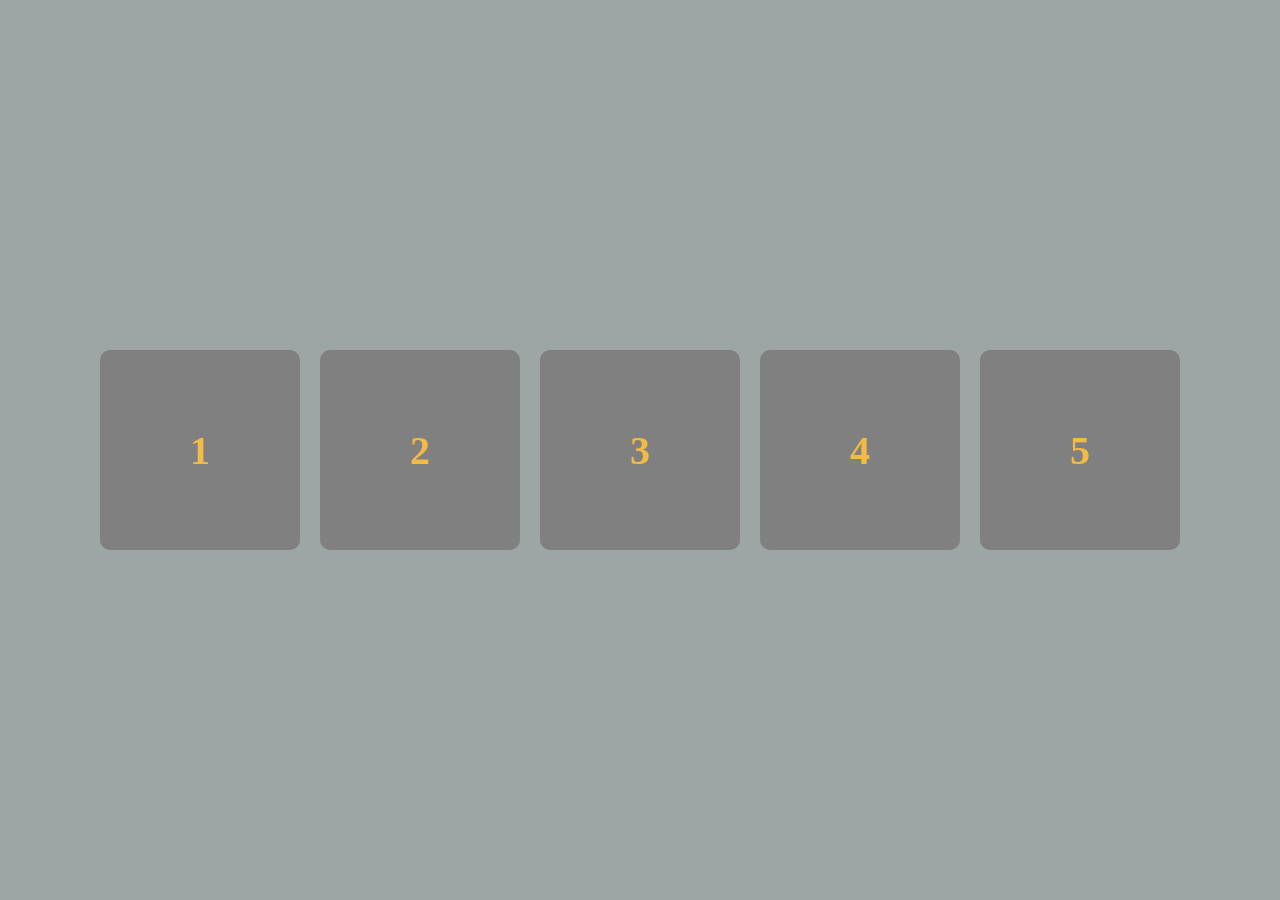
<file: js/Circular-LinkedList/index.html>
<!-- @format -->

<!DOCTYPE html>
<html lang="en">
	<head>
		<meta charset="UTF-8" />
		<meta
			name="viewport"
			content="width=device-width, initial-scale=1.0" />
		<!-- <link
			rel="stylesheet"
			href="./index.css" /> -->
		<style>
			* {
				box-sizing: border-box;
				margin: 0;
				padding: 0;
			}

			.image-container {
				height: 100vh;
				width: 100vw;
				display: flex;
				justify-content: center;
				align-items: center;
			}

			.image {
				width: 200px;
				height: 200px;
				margin: 10px;
				background-color: gray;
				border: 2px solid transparent;
				display: flex;
				justify-content: center;
				align-items: center;
				border-radius: 10px;
			}

			.image.active {
				border-color: red;
			}

			span {
				font-size: 40px;
				font-weight: bolder;
				color: rgb(241, 187, 70);
			}
		</style>
		<title>Circular linkedlist</title>
	</head>
	<body style="background-color: rgb(158, 165, 165)">
		<div class="image-container">
			<div
				class="image"
				id="img1">
				<span>1</span>
			</div>
			<div
				class="image"
				id="img2">
				<span>2</span>
			</div>
			<div
				class="image"
				id="img3">
				<span>3</span>
			</div>
			<div
				class="image"
				id="img4">
				<span>4</span>
			</div>
			<div
				class="image"
				id="img5">
				<span>5</span>
			</div>
		</div>
	</body>
	<!-- <script src="./app.js"></script> -->
	<script>

		let idx = 0;
		let imgs = document.querySelectorAll(".image");
		let len = imgs.length;
		let timer;

		document.addEventListener("keydown", (e) => {
			e.preventDefault();
			if (e.key !== "ArrowRight") return;
			imgs[idx].classList.remove("active");
			idx = (idx + 1) % len;
			imgs[idx].classList.add("active");
			resetTimer();
		});

		function resetTimer() {
			clearTimeout(timer);
			timer = setTimeout(shiftImages, 2000);
		}

		function shiftImages() {
			let curr = imgs[idx];
			let newImg = [];
			console.log(idx);
			console.log(curr);
			console.log(newImg);
			newImg.push(curr);
			// right shift all images by one till the curr tab or img.. 
			for (let img of imgs) {
				if (img === curr) {
					continue;
				}
				newImg.push(img);
			}
			console.log(newImg);
			idx = 0;
			imgs = newImg;
			imgs.forEach((img) => img.classList.remove("active"));

			let all = document.querySelector(".image-container");
			all.children = "";
			for (let img of imgs) {
				all.appendChild(img);
			}
		}
	</script>
</html>
</file>
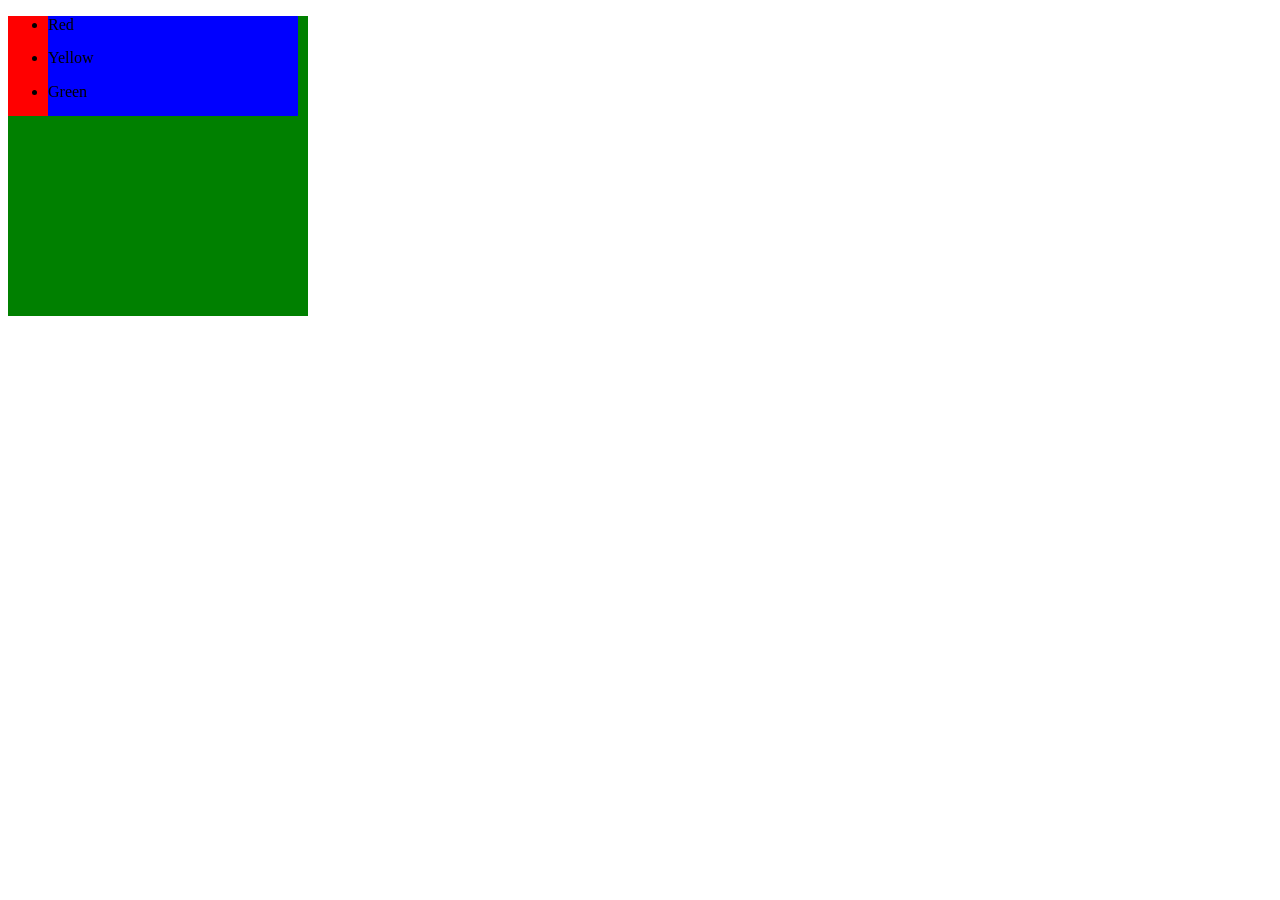
<file: js/level_3/index.html>
<!DOCTYPE html>
<html lang="en">
<head>
    <meta charset="UTF-8">
    <meta name="viewport" content="width=device-width, initial-scale=1.0">
    <link rel="stylesheet" href="./style.css">
    <title>Document</title>
</head>
<body>
    <!-- <h3>Generate a random Color</h3>
    <div id="n1">
        <button id="btn">Generate Color</button>
        <button id="btn1">Reset</button>
        <div id="divi"><p>This is your new Color </p></div>
    </div> -->
    <!-- <input placeholder="Enter something!"></input> -->

    <div>
        <ul>
            <li>Red</li>
            <li>Yellow</li>
            <li>Green</li>
        </ul>
    </div>

    <script src="./app.js"></script>
</body>
</html>
</file>
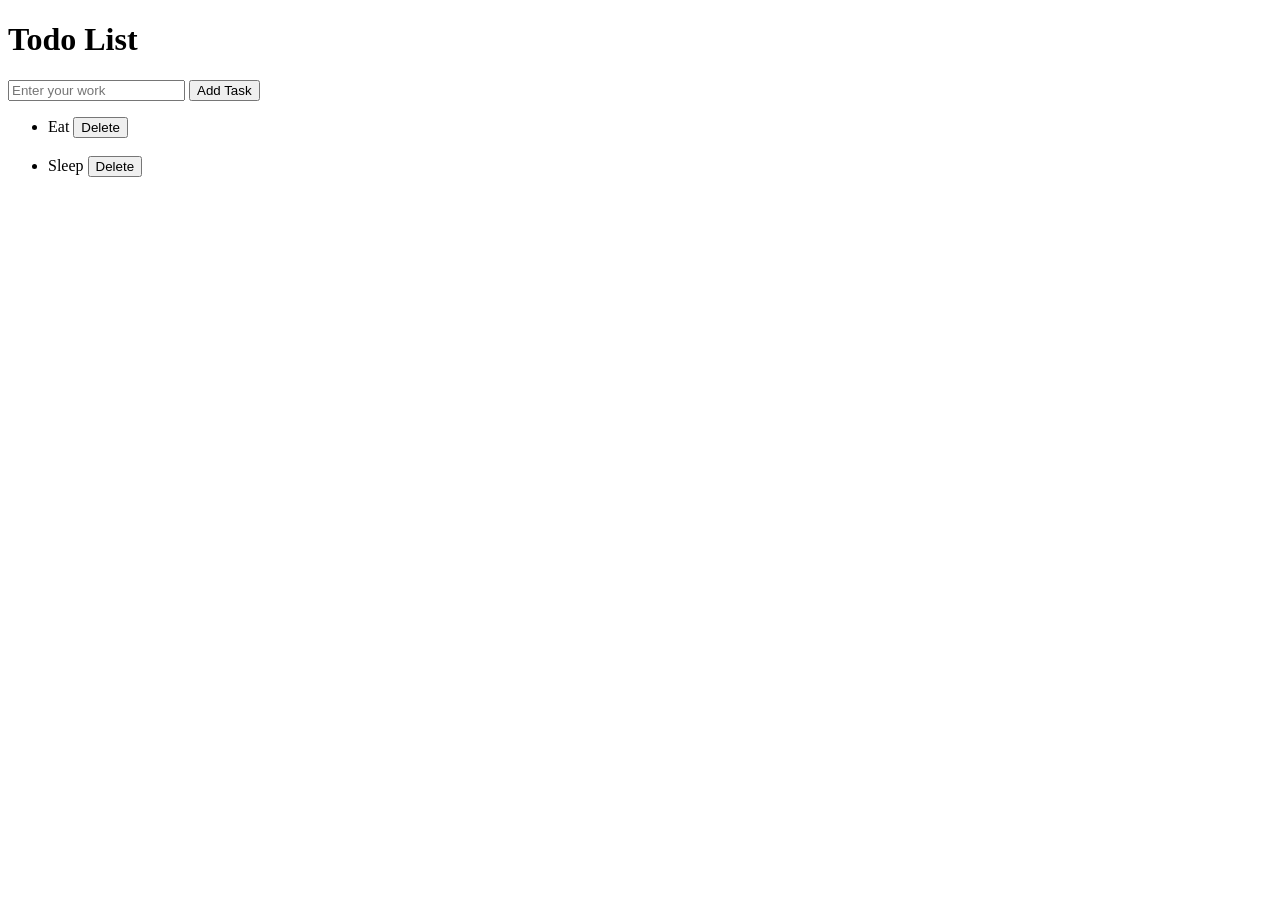
<file: js/level_4/index.html>
<!DOCTYPE html>
<html lang="en">
<head>
    <meta charset="UTF-8">
    <meta name="viewport" content="width=device-width, initial-scale=1.0">
    <title>Document</title>
</head>
<body>
    <!-- <h1>Hello jii</h1> -->
    <!-- <input type="text" placeholder="Enter your text"> -->
    <!-- <script src="./default.js"></script> -->
    <!-- <script src="dependency_promise.js"></script> -->
    <!-- <script src="async_awaits.js"></script> -->
    <!-- <script src="api.js"></script> -->

    <h1>Todo List</h1>
    <input type="text" placeholder="Enter your work">
    <button>Add Task</button>
    <ul>
        <li>Eat <button class="del">Delete</button></li>
        <br>
        <li>Sleep <button class="del">Delete</button></li>
    </ul>
    <script src="todo.js"></script>
</body>
</html>
</file>
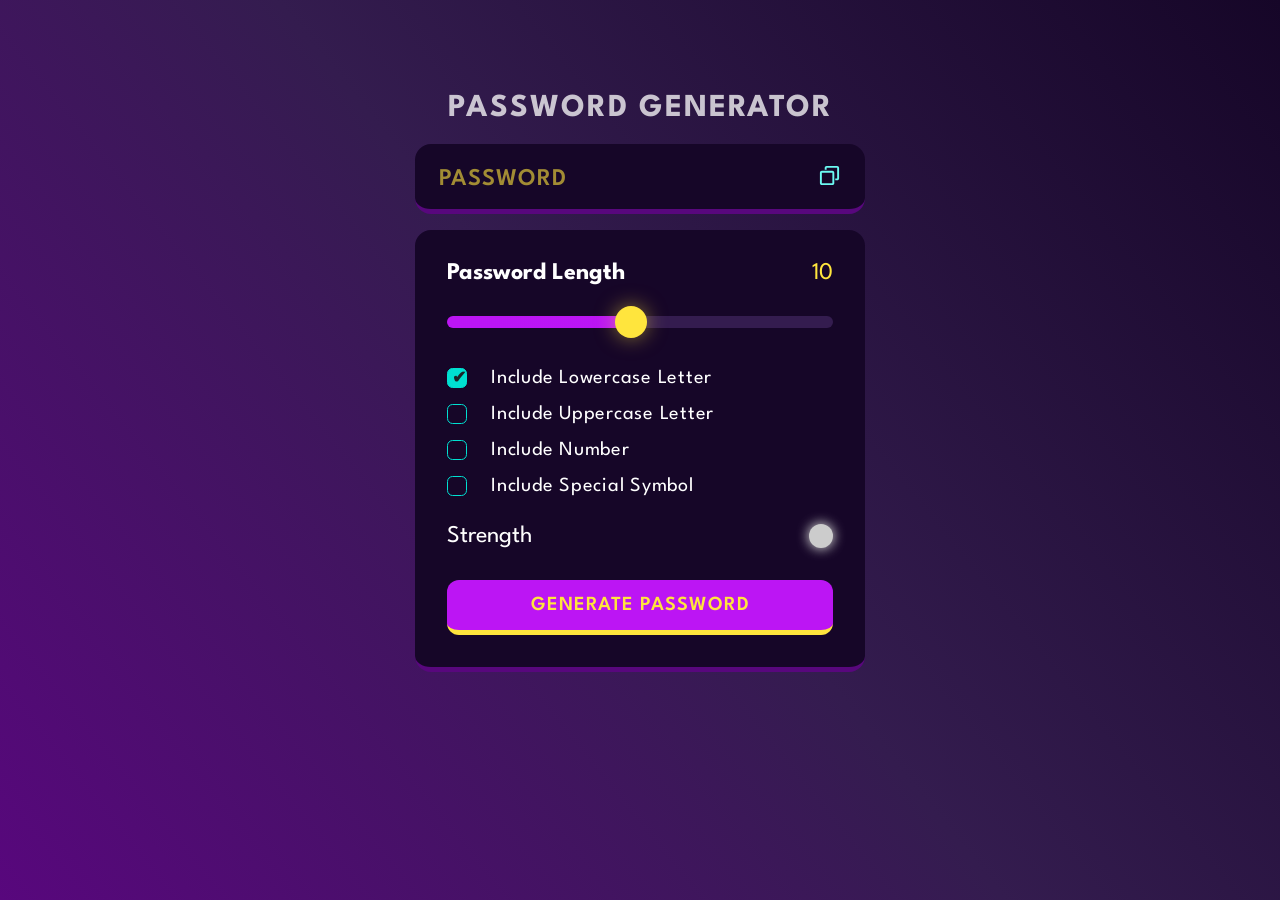
<file: js/pass_generator/index.html>
<!DOCTYPE html>
<html lang="en">
<head>
    <meta charset="UTF-8">
    <meta name="viewport" content="width=device-width, initial-scale=1.0">
    <link rel="preconnect" href="https://fonts.googleapis.com" />
    <link rel="preconnect" href="https://fonts.gstatic.com" crossorigin />
    <link
        href="https://fonts.googleapis.com/css2?family=League+Spartan:wght@100;200;300;400;600&display=swap"
        rel="stylesheet"
    />
    <title>Password-Generator</title>
    <link rel="stylesheet" href="./style.css">
</head>
<body>
    <div class="wrapper">
        <div class="container">
        <h1>Password Generator</h1>
        <div class="display-container">
            <input placeholder="password" readonly display-password class="display-text">
            <button class="copy-btn" pass-btn>
                <span class="navigator-text" copy-data></span>
                <img src="./copy_icon.svg" alt="copy-icon" class="copy-icon">
            </button>
        </div>

        <!-- input-container -->
        <div class="input-container">
        <div class="pass-len">
            <h2>Password Length</h2>
            <p data-len>0</p>
        </div>

        <!-- slider -->
        <input type="range" min="1" max="20" class="slider" data-len-slider>
    
            <!-- checkbox -->
            <div class="check">
                <input id="lowercase" type="checkbox">
                <label for="lowercase">Include Lowercase Letter</label>
            </div>
            <div class="check">
                <input id="uppercase" type="checkbox">
                <label for="uppercase">Include Uppercase Letter</label>
            </div>

            <div class="check">
                <input id="number" type="checkbox">
                <label for="number">Include Number</label>
            </div>
            <div class="check">
                <input id="symbol" type="checkbox">
                <label for="symbol">Include Special Symbol</label>
            </div>

            <!-- strength -->
            <div class="strength">
                <p>Strength</p>
                <div class="circle" data-indicator></div>
            </div>

            <!-- button -->
            <button class="generate-password">Generate Password </button>
        </div>

    </div>
</div>

    <script src="./app.js"></script>
</body>
</html>
</file>
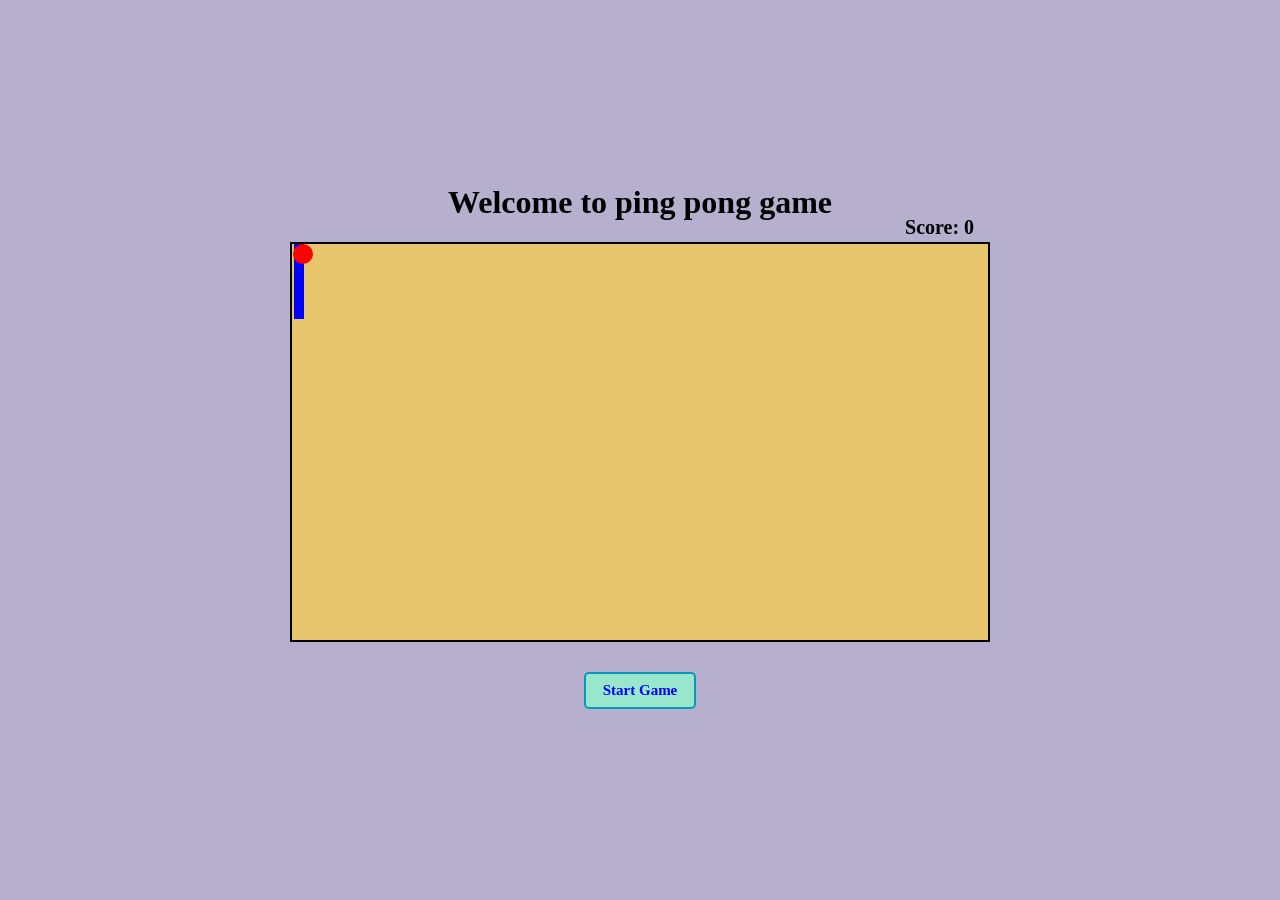
<file: js/ping_pong/index.html>
<!DOCTYPE html>
<html lang="en">
<head>
    <meta charset="UTF-8">
    <meta name="viewport" content="width=device-width, initial-scale=1.0">
    <title>Ping Pong</title>
    <link rel="stylesheet" href="style.css">
</head>
<body>

    <h1>Welcome to ping  pong game</h1>
    <!-- <span>Score:</span> -->
    <div id="ping-pong-table">
        <p id="score">Score: </p>
        <div id="paddle"></div>

        <div id="ball"></div>
    </div>

    <button></button>

    <!-- <button class="btn">start</button> -->

    <script src="app.js"></script>
</body>
</html>
</file>
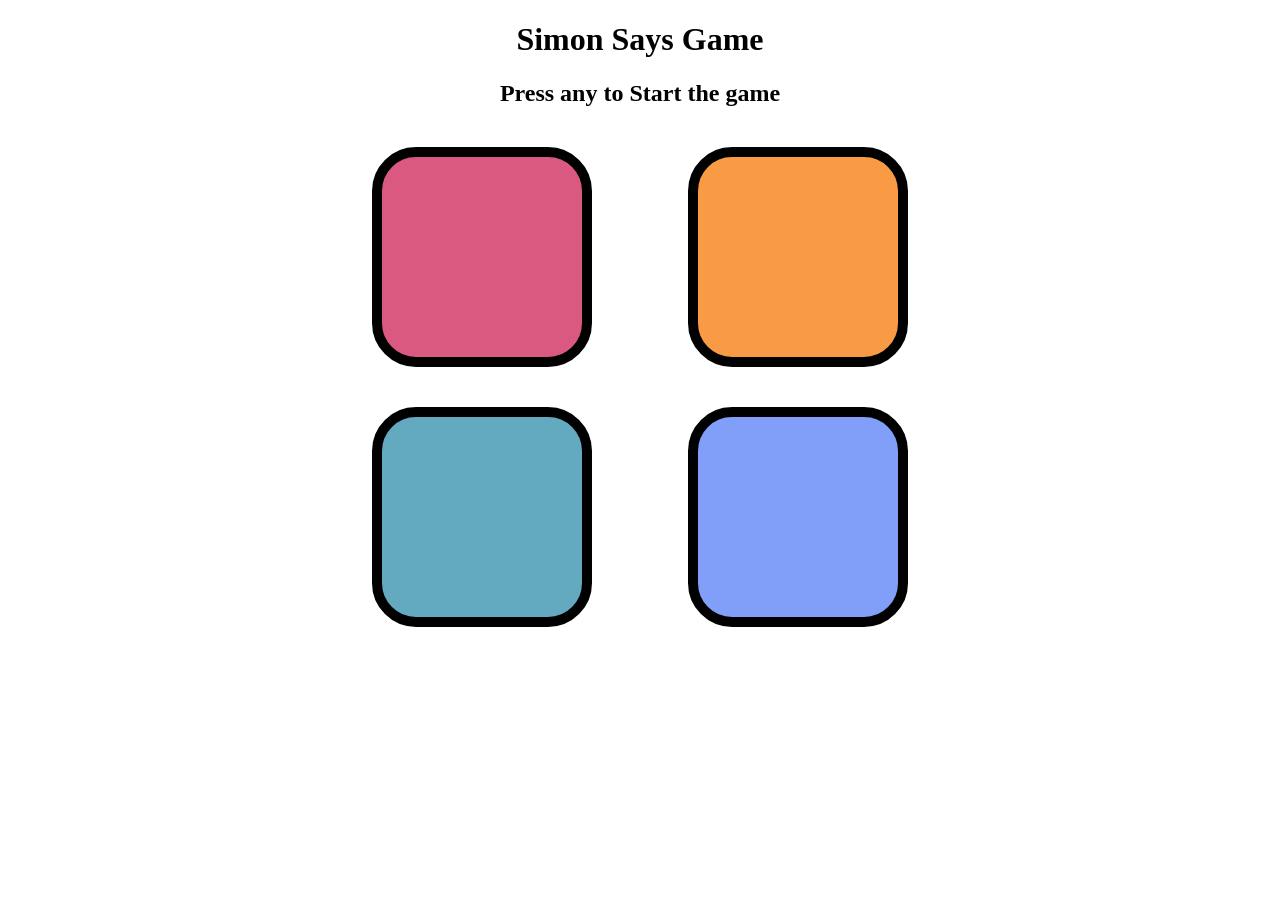
<file: js/simon_game/index.html>
<!DOCTYPE html>
<html lang="en">
<head>
    <meta charset="UTF-8">
    <meta name="viewport" content="width=device-width, initial-scale=1.0">
    <link rel="stylesheet" href="style.css">
    <title>Simon Says Game</title>
</head>
<body>
    <h1>Simon Says Game</h1>
    <h3></h3>
    <h2>Press any to Start the game</h2>

    <div class="container">
        <div id="red" class="btn red" type="button"></div>
        <div id="yellow" class="btn yellow" type="button"></div>
        <div id="green" class="btn green" type="button"></div>
        <div id="purple" class="btn purple" type="button"></div>
    </div>

    <script src="./app.js"></script>
</body>
</html>
</file>
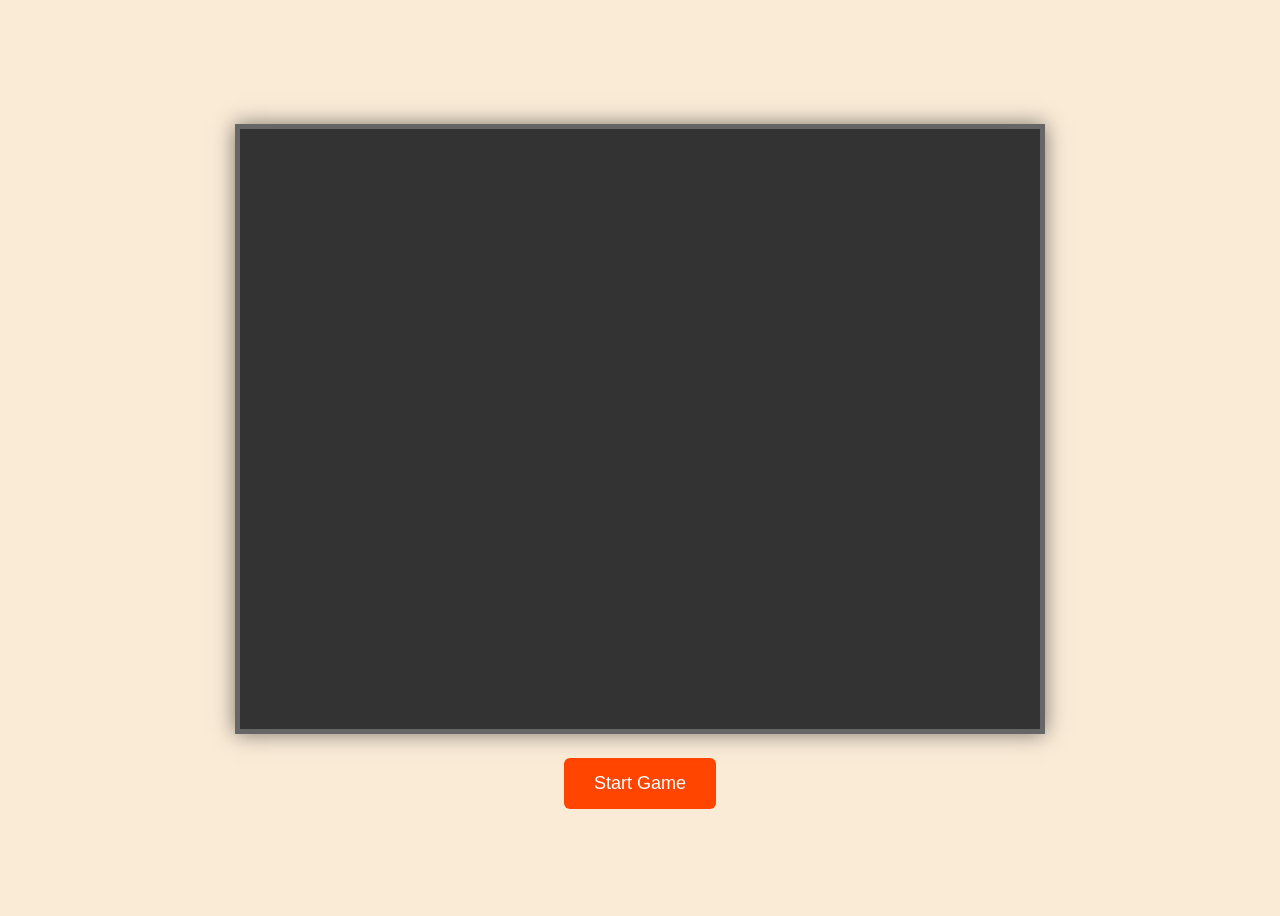
<file: js/Snake_game/index.html>
<!DOCTYPE html>
<html lang="en">
<head>
    <meta charset="UTF-8">
    <meta name="viewport" content="width=device-width, initial-scale=1.0">
    <title>Snake Game</title>
    <link rel="stylesheet" href="style.css">
</head>
<body>
    
    <div id="game-arena">

    </div>

    <script src="app.js"></script>
</body>
</html>
</file>
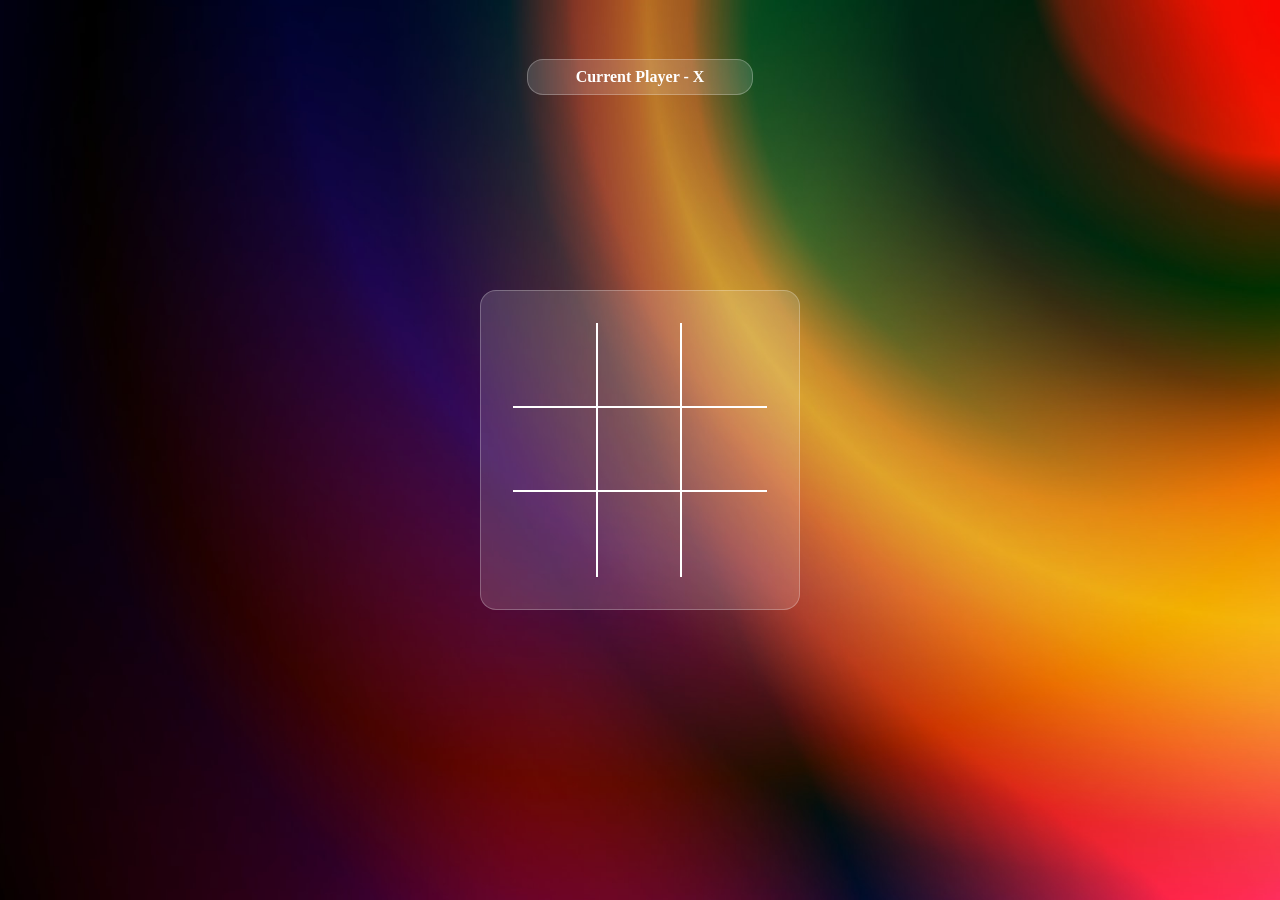
<file: js/tictTacToe/index.html>
<!DOCTYPE html>
<html lang="en">
<head>
    <meta charset="UTF-8">
    <meta name="viewport" content="width=device-width, initial-scale=1.0">
    <title>TicTacToe</title>
    <link rel="preconnect" href="https://fonts.googleapis.com">
    <link rel="preconnect" href="https://fonts.gstatic.com" crossorigin>
    <link href="https://fonts.googleapis.com/css2?family=Space+Mono:wght@400;700&display=swap" rel="stylesheet">
    <link rel="stylesheet" href="./style.css">
</head>
<body>
    
    <div class="wrapper">
        <p game-info>Game Tied !</p>

        <div class="tic-tac-toe">
            <div class="box box1"></div>
            <div class="box box2"></div>
            <div class="box box3"></div>
            <div class="box box4"></div>
            <div class="box box5"></div>
            <div class="box box6"></div>
            <div class="box box7"></div>
            <div class="box box8"></div>
            <div class="box box9"></div>
        </div>

        <button class="btn">New Game</button>
    </div>

    <script src="./app.js"></script>
</body>
</html>
</file>
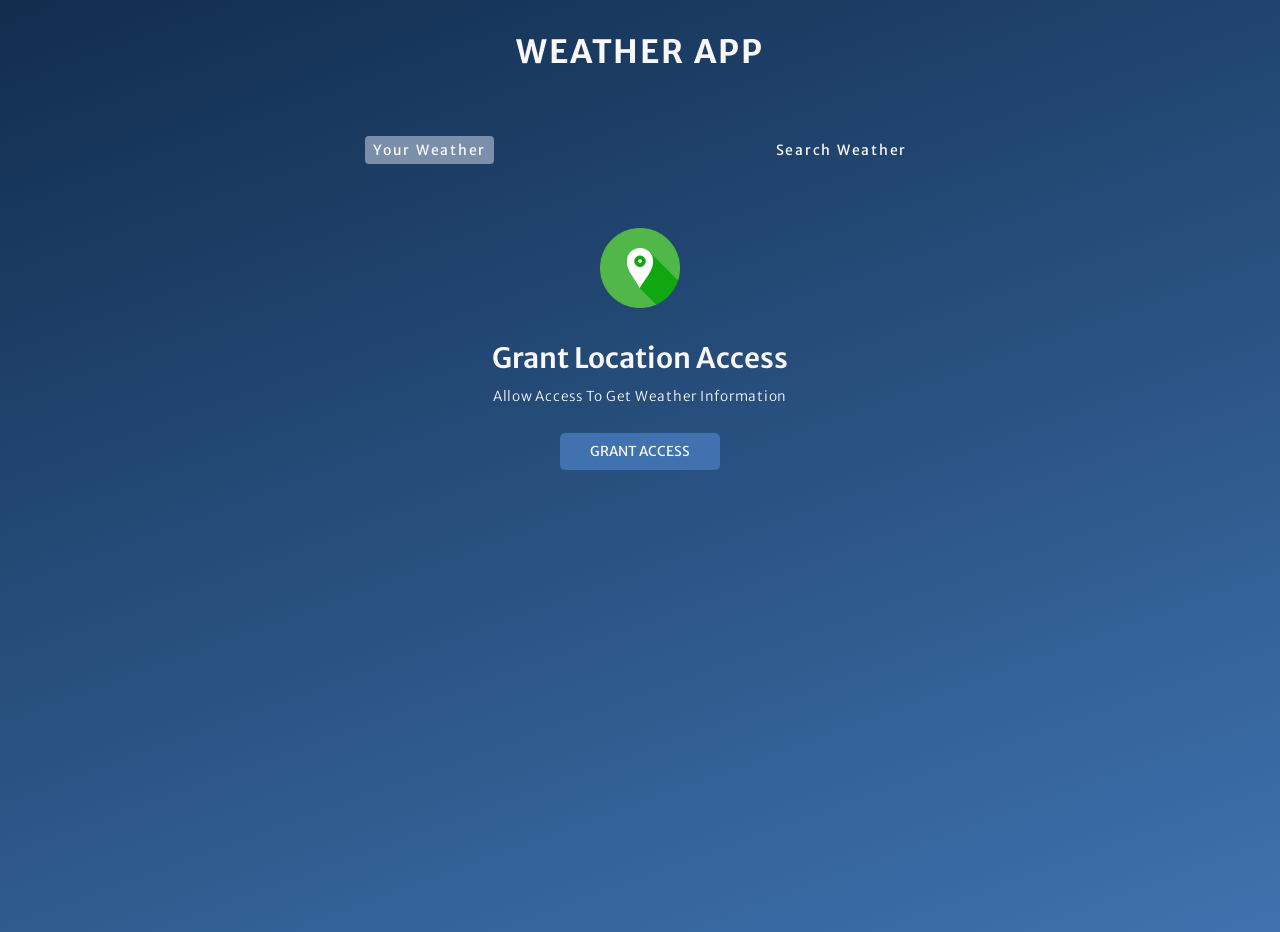
<file: js/weather_app/index.html>
<!DOCTYPE html>
<html lang="en">

<head>
  <meta charset="UTF-8" />
  <meta http-equiv="X-UA-Compatible" content="IE=edge" />
  <meta name="viewport" content="width=device-width, initial-scale=1.0" />
  <link rel="preconnect" href="https://fonts.googleapis.com" />
  <link rel="preconnect" href="https://fonts.gstatic.com" crossorigin />
  <link href="https://fonts.googleapis.com/css2?family=Merriweather+Sans:wght@300;400;500;600;700&display=swap"
    rel="stylesheet" />
  <link rel="stylesheet" href="styles.css" />
  <title>Weather App</title>
</head>

<body>
  <h1>Weather App</h1>
  <div class="tab-container">
    <p class="tab" data-userWeather>Your Weather</p>
    <p class="tab" data-searchWeather>Search Weather</p>
  </div>
  <!-- Container -->
  <div class="weather-container">
    <!-- grant location access -->
    <div class="sub-container grant-location-container">
      <img src="./images/location.png" width="80" height="80" loading="lazy" />
      <p>Grant Location Access</p>
      <p data-messageText>Allow Access To Get Weather Information</p>
      <button class="btn" data-grantAccess>Grant Access</button>
    </div>
    <!-- search country form -->
    <form class="form-container" data-searchForm>
      <input placeholder="Search for city ..." data-searchInp />
      <button class="btn" type="submit">
        <img src="./images/search.png" width="20" height="20" loading="lazy" />
      </button>
    </form>
    <!-- loading screen container -->
    <div class="sub-container loading-container">
      <img src="./images/loading.gif" width="150" height="150" />
      <p>Loading</p>
    </div>
    <!-- show weather info -->
    <div class="sub-container user-info-container">
      <div class="name">
        <p data-cityName></p>
        <img crossorigin="anonymous" data-countryIcon />
      </div>
      <p data-weatherDesc></p>
      <img data-weatherIcon />
      <p data-temp></p>
      <div class="parameter-container">
        <div class="parameter">
          <img src="./images/wind.png" />
          <p class="parameter-title">windspeed</p>
          <p class="parameter-value" data-windspeed></p>
        </div>
        <div class="parameter">
          <img src="./images/humidity.png" />
          <p class="parameter-title">humidity</p>
          <p class="parameter-value" data-humidity></p>
        </div>
        <div class="parameter">
          <img src="./images/cloud.png" />
          <p class="parameter-title">clouds</p>
          <p class="parameter-value" data-cloudiness></p>
        </div>
      </div>
    </div>
    <!-- handle api fetch error -->
    <div class="sub-container api-error-container">
      <img src="./images/not-found.png" alt="Not Found!" data-notFoundImg />
      <p data-apiErrorText></p>
      <button class="btn" data-apiErrorBtn>Retry</button>
    </div>
  </div>
  <script src="app.js"></script>
</body>

</html>
</file>
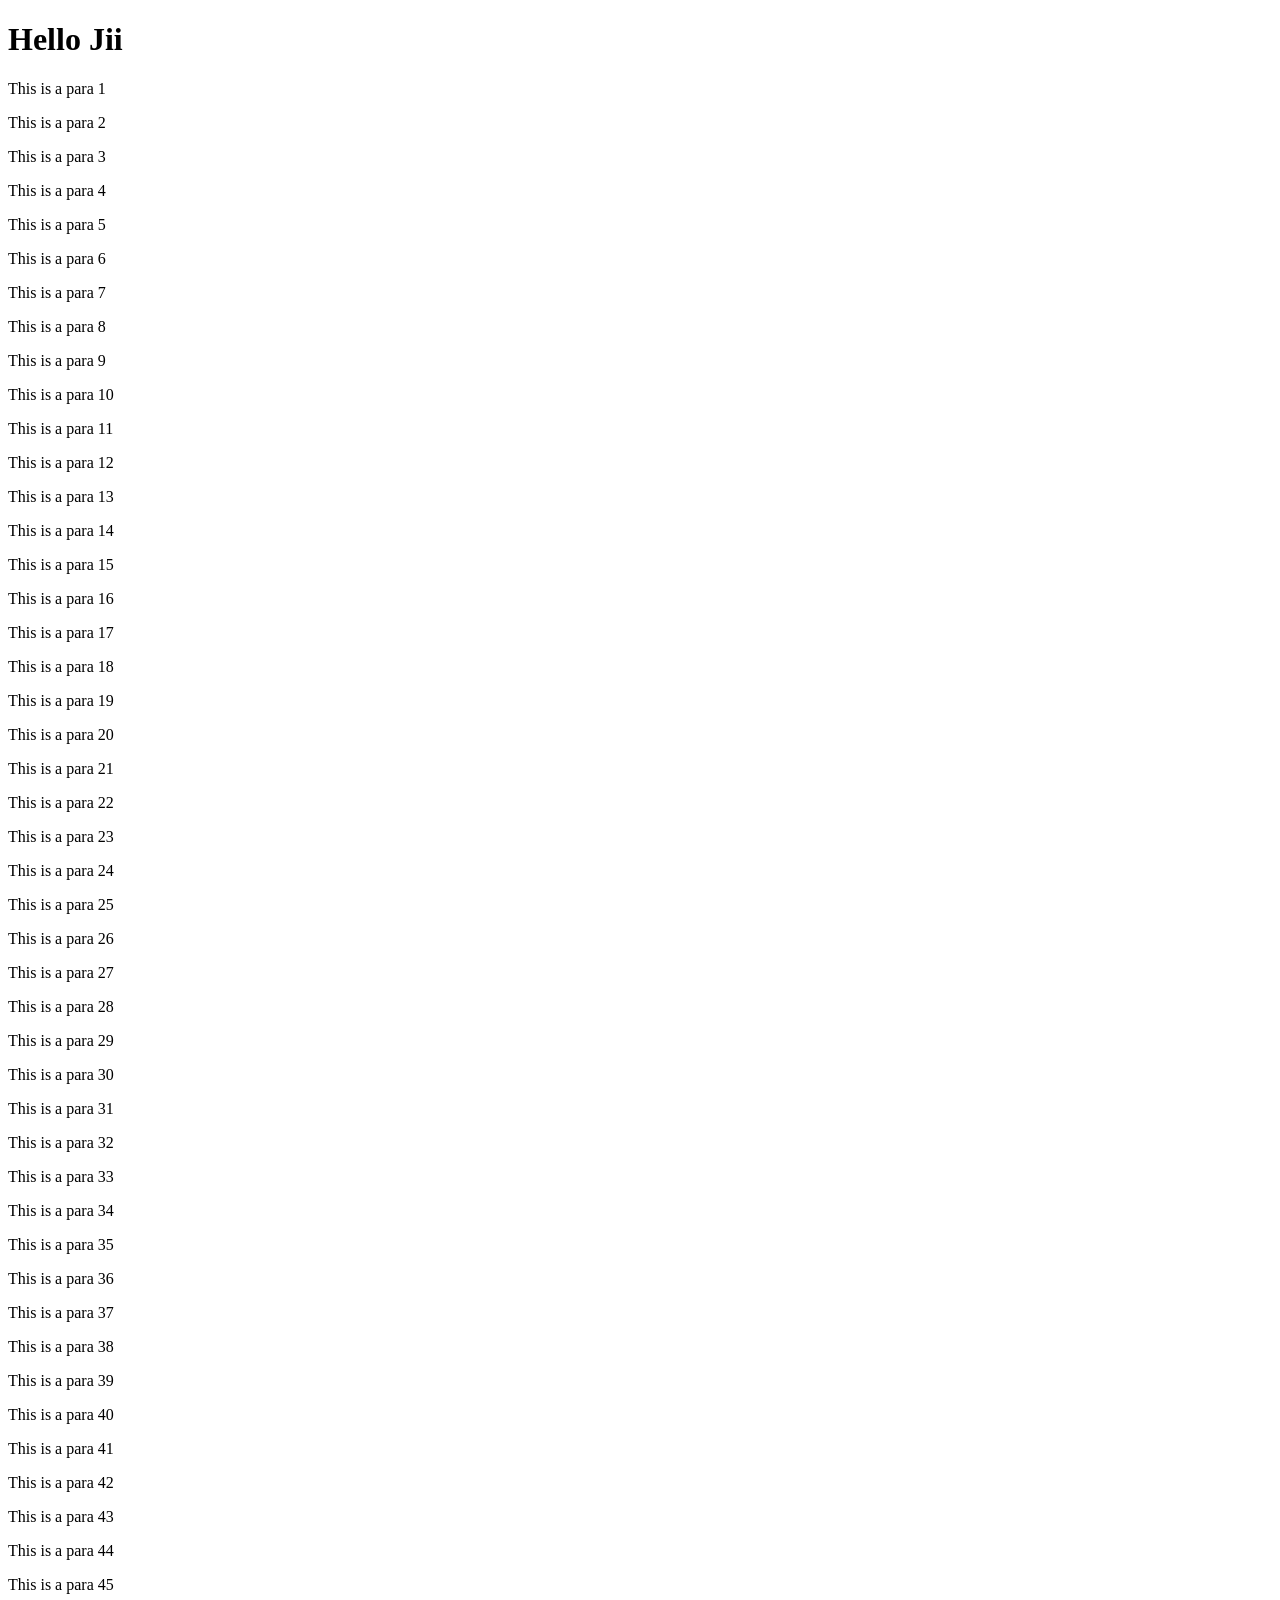
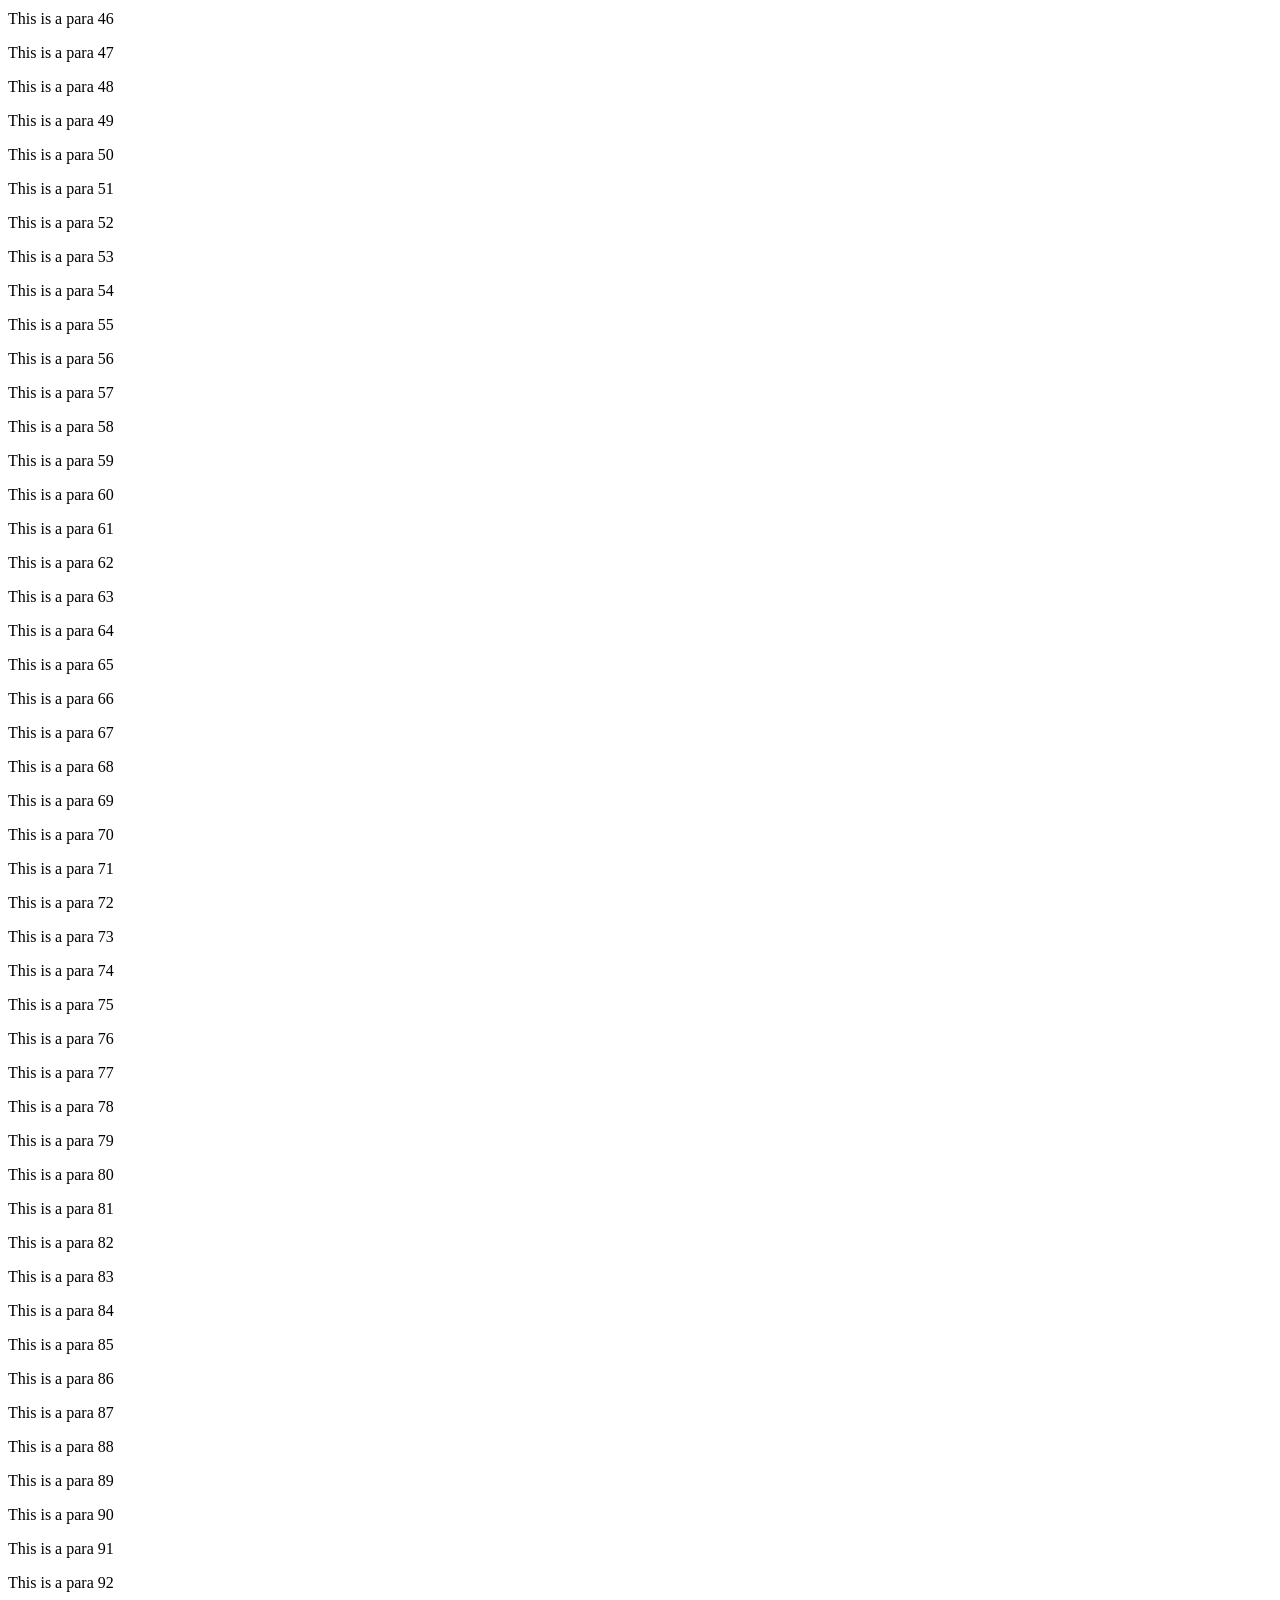
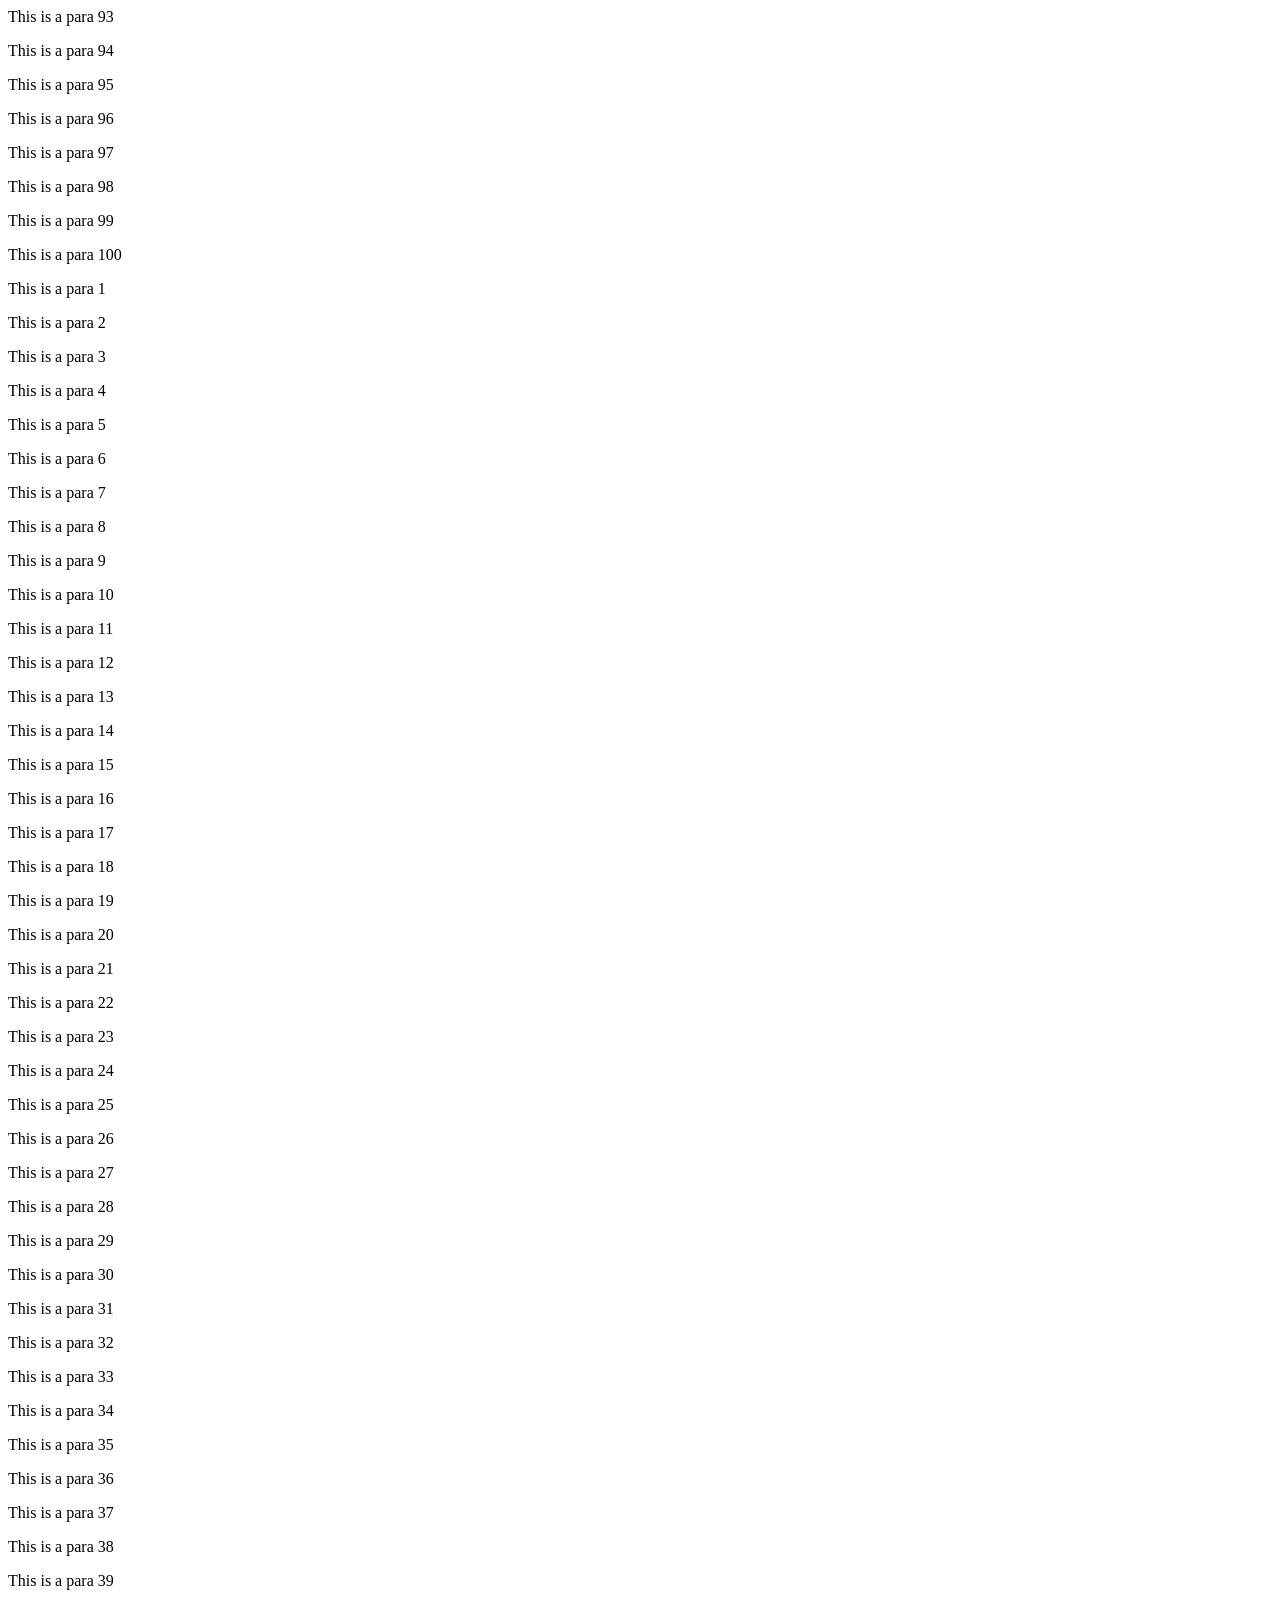
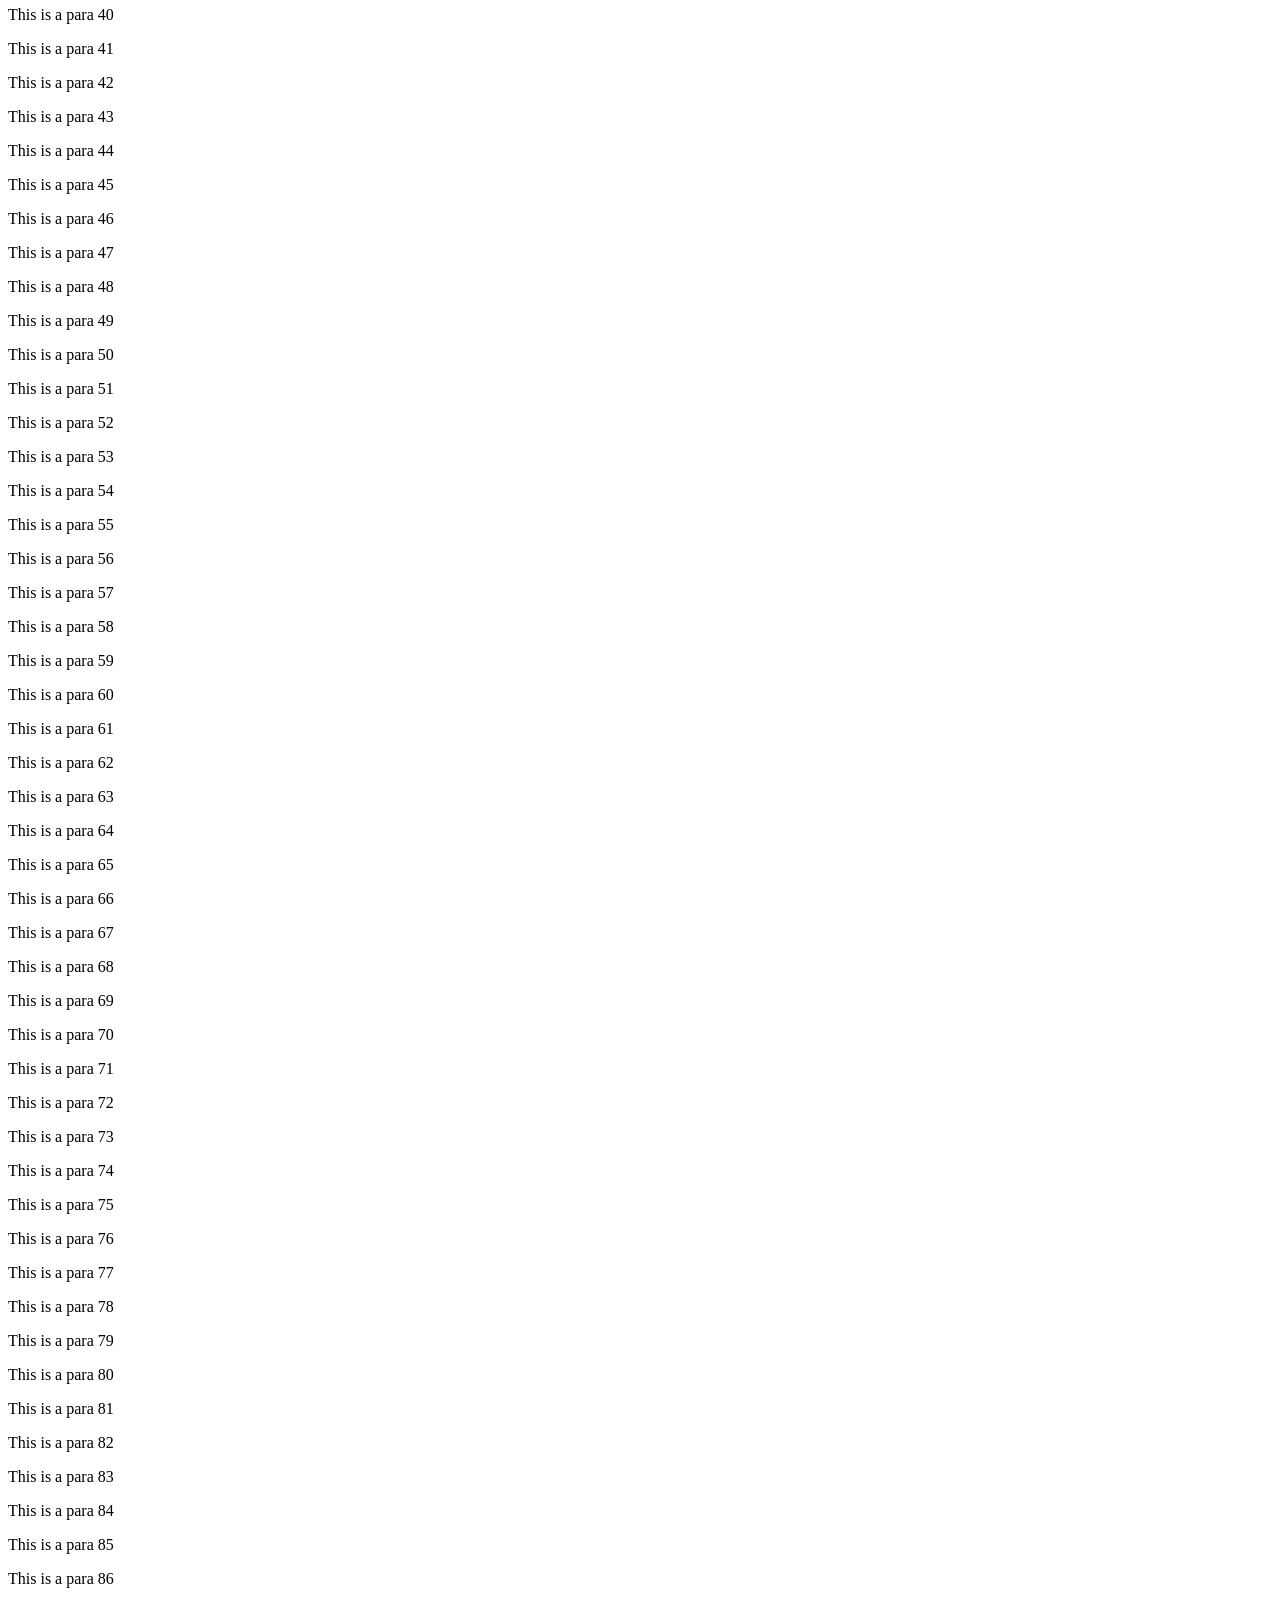
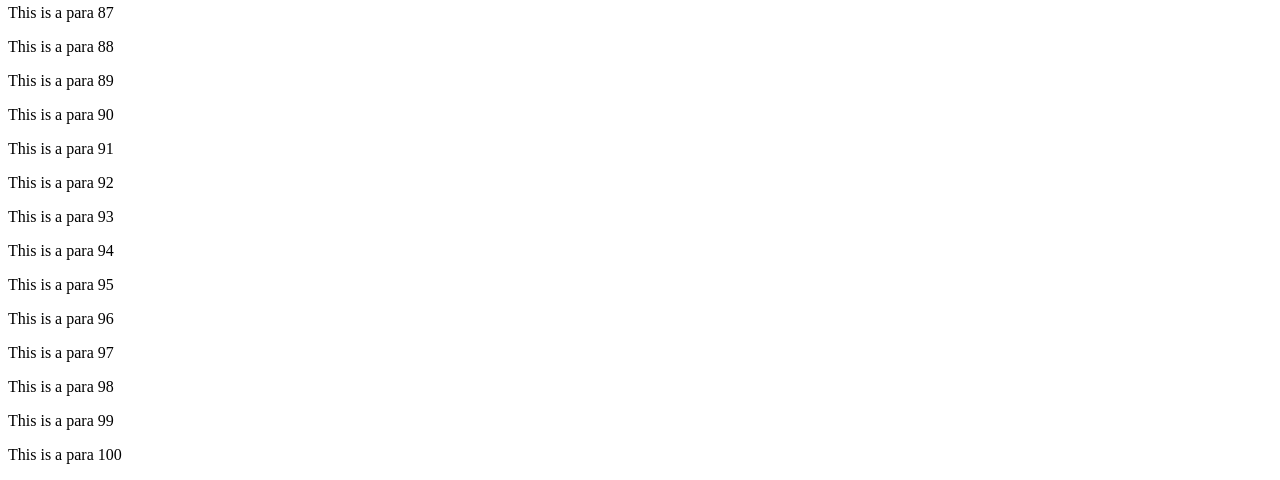
<file: js/level_3/index3.html>
<!DOCTYPE html>
<html lang="en">
<head>
    <meta charset="UTF-8">
    <meta name="viewport" content="width=device-width, initial-scale=1.0">
    <title>Document</title>
</head>
<body>
    <h1>Hello Jii</h1>
    
    <script src="./app3.js"></script>
</body>
</html>
</file>
<file: js/level_3/style.css>
div{
    background-color: green;
    height: 300px;
    width: 300px;
}

ul{
    width: 150px;
    height: 100px;
    background-color: red;
}

li{
    width: 250px;
    height: 33.3%;
    background-color: blue;
}


/* *{
    box-sizing: border-box;
} */
/* #n1{
    margin-top: 50px;
    padding-top: 100px;
    margin: 0px auto;
    width: 90% ;
    height: 500px;
}
h3{
    margin-top: 50px;
    padding-top: 50px;
    text-align: center;
    font-weight: 700;
    font-size: 25px;
}
#btn{
    display: inline;
    font-weight: 600;
    font-size: large;
    padding-top: -30px;
    margin: 0px auto;
    margin-left: 450px;
    text-align: center;
    height: 50px;
    width: 150px;
}
#btn1{
    font-weight: 600;
    font-size: large;
    padding-top: -30px;
    margin: 0px auto;
    margin-left: 50px;
    text-align: center;
    height: 50px;
    width: 150px;
}
#divi{

    margin: 0 auto;
    width: 60%;
    height: 250px;
    border: 1px solid black;
    margin-top: 40px;
    text-align: center;
}
p{
    font-size: large;
    font-weight: 600;
} */
/* input{
    font-size: 20px;
    margin-top: 300px;
    text-align: center;
    margin-left: 550px;
    height: 80px;
    width: 200px;
} */
</file>
<file: js/pass_generator/style.css>
* {
    font-family: 'League Spartan', sans-serif;
    margin: 0;
    padding: 0;
    box-sizing: border-box;
}

:root {
    --dk-violet: hsl(268, 75%, 9%);
    --lt-violet: hsl(268, 47%, 21%);
    --lt-violet2: hsl(281, 89%, 26%);
    --vb-violet: hsl(285, 91%, 52%);
    --vb-violet2: hsl(290, 70%, 36%);
    --vb-yellow: hsl(52, 100%, 62%);
    --pl-white: hsl(0, 0%, 100%);
    --vb-cyan: hsl(176, 100%, 44%);
    --vb-cyan2: hsl(177, 92%, 70%);
    --dk-text: hsl(198, 20%, 13%);
}

.wrapper {
    height: 100vh;
    width: 100vw;
    display: flex;
    flex-direction: row;
    flex-direction: column;
    justify-content: center;
    align-items: center;
    background: linear-gradient(231deg, rgba(22, 6, 40, 1) 0%, rgba(52, 28, 79, 1) 50%, rgba(88, 7, 125, 1) 100%);
}

.container {
    /* border: 1px solid black; */
    width: 90%;
    max-width: 450px;
    height: 80%;
}

.container h1 {
    color: var(--pl-white);
    opacity: 0.75;
    letter-spacing: 2px;
    text-transform: uppercase;
    text-align: center;
    line-height: 1.2;
}

.display-container {
    background-color: var(--dk-violet);
    position: relative;
    border-radius: 1rem;
    border-bottom: 0.35rem solid var(--lt-violet2);
    margin: 1rem 0;
    padding-top: 0.35rem;
}

.display-text {
    width: 100%;
    height: 100%;
    background-color: transparent;
    padding: 1.15rem 1rem;
    color: var(--vb-yellow);
    font-weight: 600;
    font-size: 1.5rem;
    line-height: 30px;
    letter-spacing: 1px;
    padding-right: 3.25rem;
    border: none;
}

.display-text::placeholder {
    position: absolute;
    top: 50%;
    left: 1.5rem;
    font-size: 1.5rem;
    line-height: 30px;
    color: var(--vb-yellow);
    opacity: 0.60;
    text-transform: uppercase;
    transform: translateY(-50%);
}

.copy-btn {
    position: absolute;
    top: 50%;
    right: 1.5rem;
    transform: translateY(-50%);
    background-color: transparent;
    border: none;

}

.copy-icon {
    width: 23px;
    height: 23px;
}

.navigator-text{
    position: absolute;
    background-color: var(--vb-violet2);
    color: var(--vb-yellow);
    font-size: 1.25rem;
    top: -35px;
    left: -25px;
    padding: 5px 10px;
    border-radius: 1rem;
    opacity: 0;
    transform: scale(0);
    transform-origin: bottom;
    transition: all 250ms ease-in-out;
}

.active{
    opacity: 1;
    transform: scale(1);
}

.input-container {
    /* border: 1px solid white; */
    background-color: var(--dk-violet);
    width: 100%;
    border-radius: 1rem;
    padding: 2rem;
    border-bottom: 0.35rem solid var(--lt-violet2);
}

.pass-len {
    display: flex;
    justify-content: space-between;
    align-items: center;
}

.pass-len h2 {
    color: var(--pl-white);
    font-size: 1.5rem;
}

.pass-len p {
    color: var(--vb-yellow);
    font-size: 1.5rem;
}

.strength {
    display: flex;
    justify-content: space-between;
    align-items: center;
    margin-top: 1.75rem;
    margin-bottom: 2rem;
}

.strength p {
    color: var(--pl-white);
    font-size: 1.5rem;
}

.circle {
    border-radius: 50%;
    height: 1.5rem;
    width: 1.5rem;
}

.generate-password {
    background-color: var(--vb-violet);
    cursor: pointer;
    text-align: center;
    text-transform: uppercase;
    letter-spacing: 1px;
    width: 100%;
    padding: 1rem 0;
    border: none;
    font-size: 1.25rem;
    color: var(--vb-yellow);
    font-weight: 600;
    border-radius: 0.75rem;
    border-bottom: 0.35rem solid var(--vb-yellow);
}


.check {
    margin: 1rem 0;
    gap: 0 1.5rem;
    display: flex;
    align-items: center;
}

.check input {
    /* default browser style remove */
    appearance: none;
    width: 20px;
    height: 20px;
    border: 1px solid var(--vb-cyan);
    cursor: pointer;
    position: relative;
    border-radius: 0.35rem;
}

.check input:checked {
    background-color: var(--vb-cyan);
}

.check input:checked::before {
    content: '✔';
    position: absolute;
    color: var(--dk-text);
    font-size: 1.05rem;
    font-weight: 600;
    left: 20%;
    top: -1.8px;
}

.check label {
    color: var(--pl-white);
    font-size: 1.25rem;
    letter-spacing: 0.75px;

}

.slider {
    appearance: none;
    width: 100%;
    height: 0.75rem;
    cursor: pointer;
    background-color: var(--lt-violet);
    border-radius: 1rem;
    margin-top: 2rem;
    margin-bottom: 1.5rem;
    background-image: linear-gradient(var(--vb-violet), var(--vb-violet));
    background-repeat: no-repeat;

}

.slider::-webkit-slider-thumb{
    position: relative;
    appearance: none;
    height: 2rem;
    width: 2rem;
    cursor: pointer;
    border-radius: 50%;
    background-color: var(--vb-yellow);
    box-shadow: 0px 0px 20px 0px rgba(255, 229, 61, 0.50);
    transition: all 100ms ease-in
}

.slider:focus{
    outline: 2px solid var(--vb-yellow);
}

.slider::-webkit-slider-thumb:hover{
    outline: 2px solid var(--vb-yellow);
    background-color: var(--dk-violet);
    box-shadow: 0px 0px 25px 5px rgba(255, 229, 61, 0.80);
}
</file>
<file: js/ping_pong/style.css>
html{
    box-sizing: border-box;
}

*, *::after, *::before{
    box-sizing: inherit;
}

body{
    background-color: rgb(182, 176, 206);
    display: flex;
    height: 95vh;
    flex-direction: column;
    justify-content: center;
    align-items: center;
}

p{
    position: absolute;
    top: -12%;
    right: 2%;
    font-size: 20px;
    font-weight: 600;
}

#ping-pong-table{
    position: relative;
    border: 2px solid black;
    width: 700px;
    height: 400px;
    position: relative;
    background-color: rgb(230, 197, 109);
}

#paddle{
    background-color: blue;
    width: 10px;
    height: 75px;
    margin-left: 2px;
    position: absolute;
}

#ball{
    position: absolute;
    margin-left: 1px;
    background-color: red;
    height: 20px;
    width: 20px;
    border-radius: 50%;
}

button{
    all: unset;
    border: 2px solid rgb(11, 151, 185);
    color: blue;
    background-color: rgb(152, 231, 205);
    text-align: center;
    font-size: 15px;
    font-weight: bold;
    border-radius: 5px;
    opacity: 0;
    margin-top: 30px;
    padding-left: 17px;
    padding-right: 17px;
    padding-top: 8px;
    padding-bottom: 8px;
    transition: all 0.2s ease-in-out;
}

button:hover{
    background-color: rgb(108, 214, 179);
}

.active{
    opacity: 1;
}
</file>
<file: js/simon_game/style.css>
body{
    text-align: center;
}

.container{
    /* border: 1px solid black; */
    margin: 0px auto;
    width: 50%;
    display: grid;
    grid-row: 2;
    grid-column: 2;
    grid-template-columns: repeat(2,1fr);
    grid-template-rows: repeat(2,1fr);
    justify-items: center;
}

.red{
    background-color: #d95980;
}

.yellow{
    background-color: #f99b45;
}

.green{
    background-color: #63aac0;
}

.purple{
    background-color: #819ff9;
}

.btn{
    margin: 20px;
    height: 200px;
    width: 200px;
    border-radius: 20%;
    border: 10px solid black;
}

.flash{
    background-color: white;
}

.userFlash{
    background-color: rgb(159, 245, 159);
}
</file>
<file: js/Snake_game/style.css>
body {
    display: flex;
    flex-direction: column;
    align-items: center;
    justify-content: center;
    height: 100vh;
    background-color: antiquewhite;
    text-align: center;
    overflow-y: hidden;
}

#game-arena {
    width: 800px;
    height: 600px;
    background-color: #333;
    position: relative;
    border: 5px solid #666;
    margin-bottom: 20px;
    box-shadow: 0 0 20px rgba(0, 0, 0, 0.5);
}

#score-board {
    font-size: x-large;
    font-weight: bold;
    color: black;
    margin: 10px 0;
}

.start-button {
    background-color: orangered;
    color: white;
    padding: 15px 30px;
    text-align: center;
    text-decoration: none;
    font-size: 18px;
    margin: 4px 0;
    cursor: pointer;
    border: none;
    border-radius: 6px;
}

.food {
    width: 20px;
    height: 20px;
    background-color: red;
    position: absolute;
    border-radius: 50%;
    animation: blink 1s infinite;
}

@keyframes blink {
    50% {
        opacity: 0.5;
    }
}

.snake {
    width: 20px;
    height: 20px;
    background-color: chartreuse;
    position: absolute;
    border-radius: 5px;
}
</file>
<file: js/tictTacToe/style.css>
* {
    box-sizing: border-box;
    padding: 0;
    margin: 0;
    font-family: "Poppins", 'sans-serif';
}

.wrapper {
    position: relative;
    height: 100vh;
    width: 100vw;
    background-image: url("./gradient-bg.png");
    background-size: cover;
    background-position: center;
    display: flex;
    flex-direction: column;
    justify-content: space-around;
    align-items: center;
}

.wrapper p {
    position: absolute;
    top: 6.5%;
    border: 1px solid rgba(255, 255, 255, 0.25);
    border-radius: 1rem;
    color: white;
    background-color: rgba(255, 255, 255, 0.15);
    padding: 0.5rem 3rem;
    font-weight: 600;
    transition: all 1s ease-in-out;
}

.tic-tac-toe {
    position: fixed;
    width: 90%;
    max-width: 20rem;
    background-color: rgba(255, 255, 255, 0.15);
    border-radius: 1rem;
    padding: 2rem;
    border: 1px solid rgba(255, 255, 255, 0.25);
    display: grid;
    grid-template-rows: repeat(3, 1fr);
    grid-template-columns: repeat(3, 1fr);
    aspect-ratio: 1/1;
    transition: all 0.5s ease-in-out;
}


.box {
    transition: all 0.5s ease-in-out;
    width: 100%;
    aspect-ratio: 1 / 1;
    cursor: pointer;
    font-size: 3rem;
    color: white;
    display: flex;
    align-items: center;
    justify-content: center;
    padding: 2px;
}

.box1,
.box2,
.box3,
.box4,
.box5,
.box6 {
    border-bottom: 2px solid white;
}

.box1,
.box2,
.box4,
.box5,
.box7,
.box8 {
    border-right: 2px solid white;
}

.btn {

    all: unset;
    color: rgb(233, 223, 223);
    border: 1px solid rgba(255, 255, 255, 0.25);
    background-color: rgba(255, 255, 255, 0.15);
    font-size: 0.8rem;
    font-weight: 600;
    padding: 0.5rem 2rem;
    position: absolute;
    bottom: 7%;
    border-radius: 10px;
    display: none;
    transition: all 0.5s ease-in-out;
}

.btn.active {
    display: flex;
}

.win {
    transition: all 0.5s ease-in-out;
    background-color: rgb(71, 116, 5);
}

.removeCursor {
    cursor: default;
}
</file>
<file: js/weather_app/styles.css>
*,
*::before,
*::after {
    margin: 0;
    padding: 0;
    box-sizing: border-box;
    font-family: 'Merriweather Sans', sans-serif;
}

:root {
    --colorDark1: #112D4E;
    --colorDark2: #3F72AF;
    --colorLight1: #DBE2EF;
    --colorLight2: #F9F7F7;
}

body {
    max-width: 100vw;
    min-height: 100vh;
    color: var(--colorLight2);
    background-color: #112d4e;
    background-image: linear-gradient(160deg, #112d4e 0%, #3f72af 100%);
}

/* header and Tab styles */

h1 {
    text-align: center;
    margin-block: 2rem;
    text-transform: uppercase;
    word-spacing: 2px;
    letter-spacing: 1.75px;
}

.tab-container {
    width: 90%;
    margin: 0 auto;
    margin-top: 4rem;
    max-width: 550px;
    display: flex;
    justify-content: space-between;
}

.tab {
    cursor: pointer;
    font-size: 0.875rem;
    letter-spacing: 1.75px;
    padding: 5px 8px;
}

.tab.current-tab {
    background-color: rgba(219, 226, 239, 0.5);
    border-radius: 4px;
}

.weather-container {
    margin-block: 4rem;
}

@media (max-width: 768px) {
    h1 {
        font-size: 1.75rem;
    }

    .tab-container {
        margin-top: 2rem;
        width: 80%;
    }

    .tab {
        font-size: 0.75rem;
    }
}

/* button */
.btn {
    all: unset;
    font-size: 0.85rem;
    text-transform: uppercase;
    padding: 10px 30px;
    border-radius: 5px;
    cursor: pointer;
    background-color: var(--colorDark2);
}

.sub-container {
    width: 90%;
    margin: 0 auto;
    max-width: 1000px;
    display: flex;
    flex-direction: column;
    align-items: center;
}

/* user weather styles */
.grant-location-container {
    display: none;
}

.grant-location-container.active {
    display: flex;
}

.grant-location-container img {
    margin-bottom: 2rem;
}

.grant-location-container p:first-of-type {
    font-size: 1.75rem;
    font-weight: 600;
    text-align: center;
}

.grant-location-container p:last-of-type {
    font-size: 0.85rem;
    font-weight: 300;
    margin-top: 0.75rem;
    margin-bottom: 1.75rem;
    letter-spacing: 0.75px;
    text-align: center;
}

.loading-container {
    display: none;
}

.loading-container.active {
    display: flex;
}

.loading-container p {
    text-transform: uppercase;
}

.api-error-container {
    display: none;
}

.api-error-container.active {
    display: flex;
    gap: 1rem 0;
}

.api-error-container p {
    text-align: center;
}

.api-error-container img {
    width: 100%;
    max-width: 300px;
    aspect-ratio: 1 / 1;
    object-fit: cover;
}

.user-info-container {
    display: none;
}

.user-info-container p {
    font-size: 1.5rem;
    font-weight: 200;
}

.user-info-container img {
    width: 90px;
    height: 90px;
}

.name {
    display: flex;
    align-items: center;
    gap: 0 0.5rem;
    margin-bottom: 1rem;
}

.name p {
    font-size: 2rem;
}

.name img {
    width: 30px;
    height: 30px;
    object-fit: contain;
}

.user-info-container p[data-temp] {
    font-size: 2.75rem;
    font-weight: 700;
}

.user-info-container.active {
    display: flex;
}

.parameter-container {
    width: 90%;
    margin: 0 auto;
    margin-top: 2rem;
    display: flex;
    justify-content: center;
    flex-wrap: wrap;
    gap: 10px 20px;
}

.parameter {
    width: 30%;
    max-width: 200px;
    background-color: rgba(219, 226, 239, 0.5);
    border-radius: 5px;
    padding: 1rem;
    display: flex;
    flex-direction: column;
    justify-content: space-between;
    align-items: center;
    gap: 5px 0;
}

.parameter img {
    width: 50px;
    height: 50px;
    object-fit: cover;
}

.parameter-title {
    font-size: 1.15rem;
    font-weight: 600;
    text-transform: uppercase;
}

.parameter-value {
    font-size: 1rem;
    font-weight: 200;
}

@media (max-width: 768px) {
    .parameter-container {
        flex-direction: column;
        align-items: center;
    }

    .parameter {
        width: 100%;
    }
}

/* search weather styles */
.form-container {
    width: 90%;
    max-width: 550px;
    margin: 0 auto;
    margin-bottom: 3rem;
    display: none;
    align-items: center;
    justify-content: center;
    gap: 0 10px;
}

.form-container.active {
    display: flex;
}

.form-container input {
    all: unset;
    width: calc(100% - 80px);
    height: 40px;
    padding: 0 20px;
    background-color: rgba(219, 226, 239, 0.5);
    border-radius: 10px;
}

.form-container input:focus {
    outline: 3px solid rgba(255, 255, 255, 0.7);
}

.form-container input::placeholder {
    color: rgba(255, 255, 255, 0.7);
}

.form-container .btn {
    width: 40px;
    height: 40px;
    display: grid;
    place-items: center;
    padding: unset;
    border-radius: 100%;
}

.form-container .btn img {
    object-fit: contain;
}
</file>
